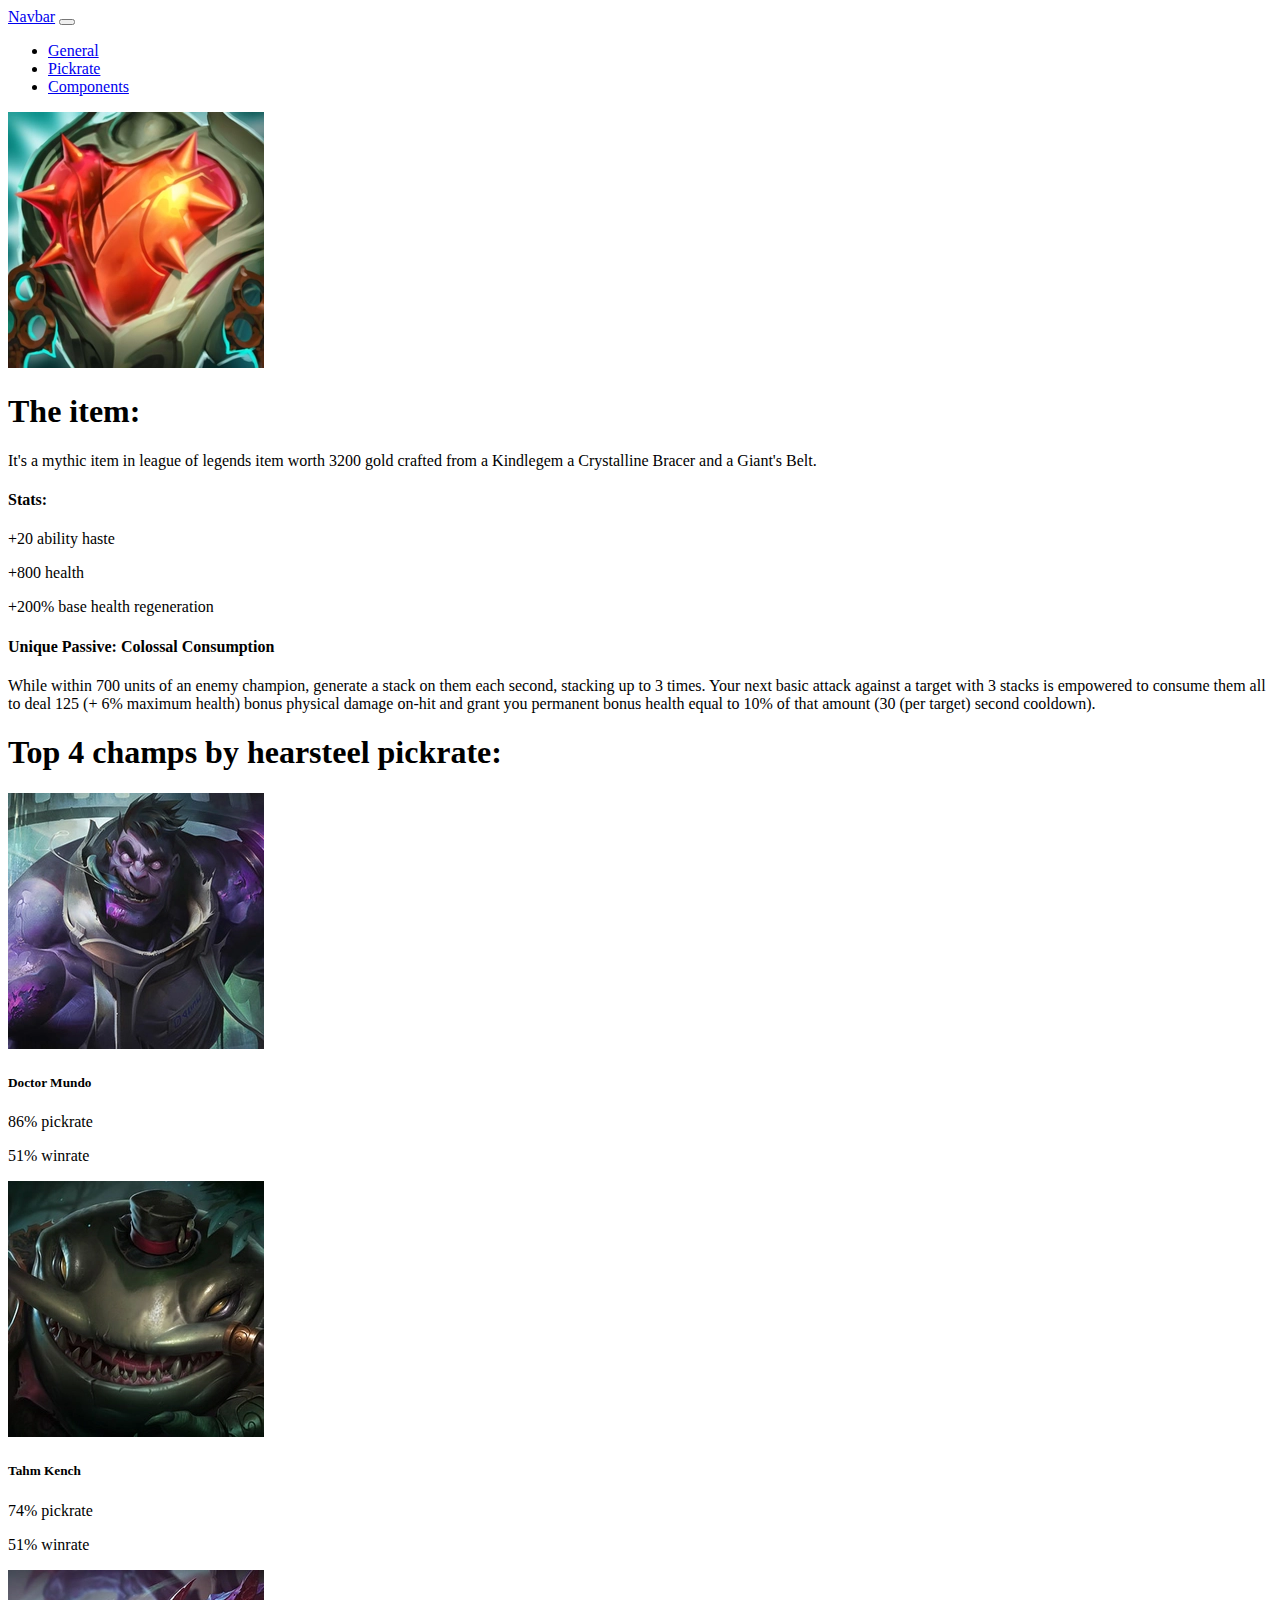
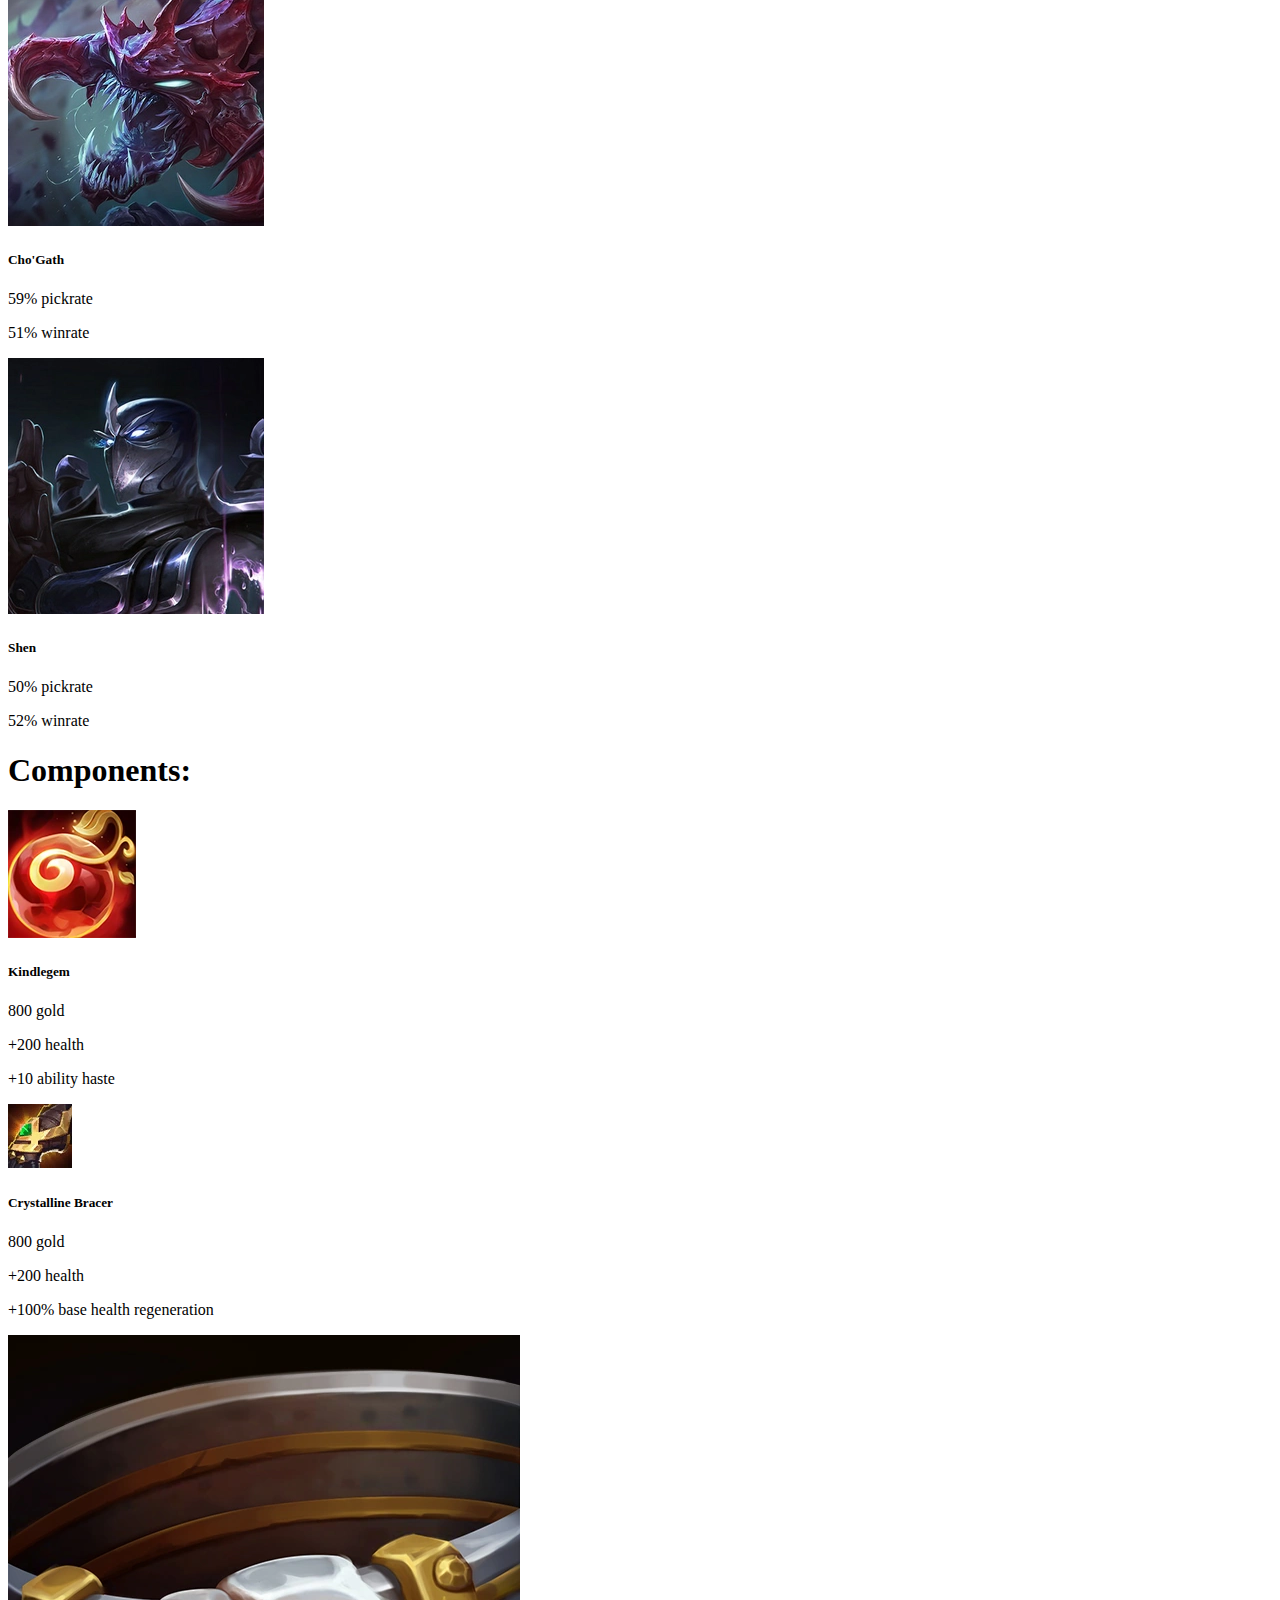
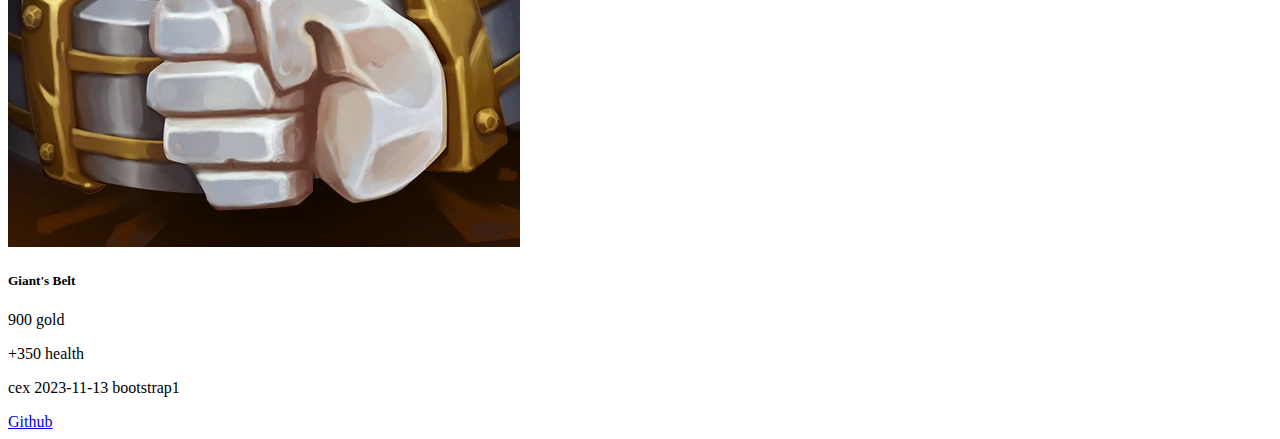
<file: bootstrap1/index.html>
<!DOCTYPE html>
<html lang="en">
<head>
    <meta charset="UTF-8">
    <meta name="viewport" content="width=device-width, initial-scale=1.0">
    <title>Heartsteel<3<3</title>

    <link href="https://cdn.jsdelivr.net/npm/bootstrap@5.3.2/dist/css/bootstrap.min.css" rel="stylesheet" integrity="sha384-T3c6CoIi6uLrA9TneNEoa7RxnatzjcDSCmG1MXxSR1GAsXEV/Dwwykc2MPK8M2HN" crossorigin="anonymous">
    <link href="index.html" rel="stylesheet">
</head>
<body data-bs-theme="dark">



    <nav class="navbar navbar-expand-lg bg-body-tertiary sticky-top">
        <div class="container-fluid">
            <a class="navbar-brand" href="#">Navbar</a>
            <button class="navbar-toggler" type="button" data-bs-toggle="collapse" data-bs-target="#navbarSupportedContent" aria-controls="navbarSupportedContent" aria-expanded="false" aria-label="Toggle navigation">
                <span class="navbar-toggler-icon"></span>
            </button>
            <div class="collapse navbar-collapse" id="navbarSupportedContent">
                <ul class="navbar-nav me-auto mb-2 mb-lg-0">
                    <li class="nav-item">
                        <a class="nav-link active" aria-current="page" href="#general">General</a>
                    </li>
                    <li class="nav-item">
                        <a class="nav-link active" aria-current="page" href="#pick">Pickrate</a>
                    </li>
                    <li class="nav-item">
                        <a class="nav-link active" aria-current="page" href="#comp">Components</a>
                    </li>
                </ul>
            </div>
        </div>
    </nav>

    <div class="container text-start">

        <div class="row bg-secondary rounded mt-4 m-2" id="general">
            <div class="col-md-5">
                <img src="static/item.png" class="w-75 m-5 rounded">
            </div>
            <div class="col-md-7 ">
                <h1>The item:</h1>
                <p>It's a mythic item in league of legends item worth 3200 gold crafted from a Kindlegem a Crystalline Bracer and a Giant's Belt.</p>
                <h4>Stats:</h4>
                <p>+20 ability haste</p>
                <p>+800 health</p>
                <p>+200% base health regeneration</p>
                <h4>Unique Passive: Colossal Consumption</h4>
                <p> While within 700 units of an enemy champion, generate a stack on them each second, stacking up to 3 times. Your next basic attack against a target with 3 stacks is empowered to consume them all to deal 125 (+ 6% maximum health) bonus physical damage on-hit and grant you permanent bonus health equal to 10% of that amount (30 (per target) second cooldown).</p>
            </div>
        </div>
        <div class="row mt-4 p-3 bg-secondary rounded m-2" id="pick">
            <div class="text-center">
                <h1>Top 4 champs by hearsteel pickrate:</h1>
            </div>
            <div class="col-md-6 col-lg-3 mt-2 mb-2">
                <div class="card">
                    <img src="static/1.png" class="card-img-top">
                    <div class="card-body">
                        <h5 class="card-title">Doctor Mundo</h5>
                        <p class="card-text ">86% pickrate</p>
                        <p class="card-text ">51% winrate</p>
                    </div>
                </div>
            </div>
            <div class="col-md-6 col-lg-3 mt-2 mb-2">
                <div class="card">
                    <img src="static/2.png" class="card-img-top">
                    <div class="card-body">
                        <h5 class="card-title">Tahm Kench</h5>
                        <p class="card-text">74% pickrate</p>
                        <p class="card-text">51% winrate</p>
                    </div>
                </div>
            </div>
            <div class="col-md-6 col-lg-3 mt-2 mb-2">
                <div class="card">
                    <img src="static/3.png" class="card-img-top">
                    <div class="card-body">
                        <h5 class="card-title">Cho'Gath</h5>
                        <p class="card-text">59% pickrate</p>
                        <p class="card-text">51% winrate</p>
                    </div>
                </div>
            </div>
            <div class="col-md-6 col-lg-3 mt-2 mb-2">
                <div class="card">
                    <img src="static/4.png" class="card-img-top">
                    <div class="card-body">
                        <h5 class="card-title">Shen</h5>
                        <p class="card-text">50% pickrate</p>
                        <p class="card-text">52% winrate</p>
                    </div>
                </div>
            </div>
        </div>
        <div class="row bg-secondary rounded mt-4 p-2 m-2" id="comp">
            <div class="text-center">
                <h1>Components:</h1>
            </div>
            <div class="col-md-12 col-lg-4 col-sm-12 mt-2 mb-2">
                <div class="card">
                    <img src="static/a.png" class="card-img-top">
                    <div class="card-body">
                        <h5 class="card-title">Kindlegem</h5>
                        <p class="card-text">800 gold</p>
                        <p class="card-text">+200 health</p>
                        <p class="card-text">+10 ability haste</p>
                    </div>
                </div>
            </div>
            <div class="col-md-6 col-lg-4 col-sm-12 mt-2 mb-2">
                <div class="card">
                    <img src="static/b.png" class="card-img-top">
                    <div class="card-body">
                        <h5 class="card-title">Crystalline Bracer</h5>
                        <p class="card-text">800 gold</p>
                        <p class="card-text">+200 health</p>
                        <p class="card-text">+100% base health regeneration</p>
                    </div>
                </div>
            </div>
            <div class="col-md-6 col-lg-4 col-sm-12 mt-2 mb-2">
                <div class="card">
                    <img src="static/c.png" class="card-img-top">
                    <div class="card-body">
                        <h5 class="card-title">Giant's Belt</h5>
                        <p class="card-text">900 gold</p>
                        <p class="card-text">+350 health</p>
                    </div>
                </div>
            </div>
        </div>
    </div>

    <footer class="mt-5 m-4 border-top border-primary">
        <div class="row">
            <div class="col-lg-6 col-md-12">
                <p>cex 2023-11-13 bootstrap1</p>
            </div>
            <div class="col-lg-6 col-md-12">
                <a href="https://github.com/DootMario/cex2023/tree/main/bootstrap1">Github</a>
            </div>
        </div>
    </footer>

    <script src="https://cdn.jsdelivr.net/npm/bootstrap@5.3.2/dist/js/bootstrap.bundle.min.js" integrity="sha384-C6RzsynM9kWDrMNeT87bh95OGNyZPhcTNXj1NW7RuBCsyN/o0jlpcV8Qyq46cDfL" crossorigin="anonymous"></script>

</body>
</html>
</file>
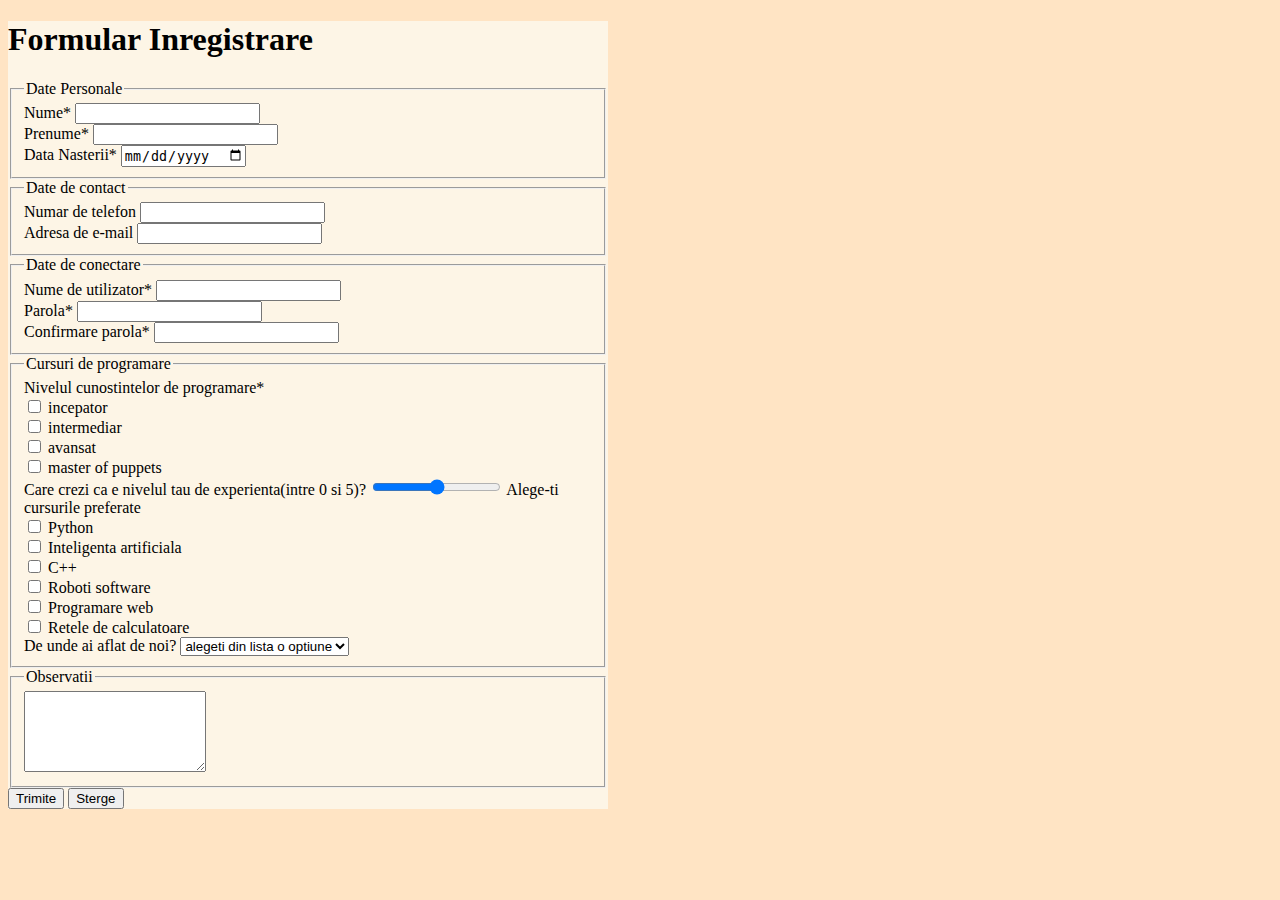
<file: formular/index.html>
<!DOCTYPE html>
<html lang="en">
<head>
    <meta charset="UTF-8">
    <meta name="viewport" content="width=device-width, initial-scale=1.0">
    <title>Document</title>
    <link rel="stylesheet" href="style.css">
    <link href="https://cdn.jsdelivr.net/npm/bootstrap@5.3.2/dist/css/bootstrap.min.css" rel="stylesheet" integrity="sha384-T3c6CoIi6uLrA9TneNEoa7RxnatzjcDSCmG1MXxSR1GAsXEV/Dwwykc2MPK8M2HN" crossorigin="anonymous">
</head>
<body>
<div class="container my-4 p-4">
    <h1 class="text-center py4">Formular Inregistrare</h1>
    <form action="GET" action="#" name="Inregistrare Curs" class="needs-validation" novalidate onsubmit="return validare()">
        <fieldset>
            <legend>Date Personale</legend>
            <div class="row">
                <div class="col-md-6">
                    <label class="form-label" for="nume">Nume*</label>
                    <input type="text" class="form-control" id="nume" name="nume" required/>
                </div>
                <div class="col-md-6">
                    <label class="form-label" for="nume">Prenume*</label>
                    <input type="text" class="form-control" id="prenume" name="prenume" required/>
                </div>
                <div class="col-md-6">
                    <label class="form-label" for="nume">Data Nasterii*</label>
                    <input type="date" class="form-control" id="data" name="data" required/>
                </div>
            </div>
        </fieldset>
        <fieldset>
            <legend>Date de contact</legend>
            <div class="row">
                <div class="col-md-6">
                    <label for="nr-tel" class="form-label">Numar de telefon</label>
                    <input type="text" class="form-control" id="nr-tel" name="nr-tel">
                </div>
                <div class="col-md-6">
                    <label for="email" class="form-label">Adresa de e-mail</label>
                    <input type="text" class="form-control" id="email" name="email">
                </div>
            </div>
        </fieldset>
        <fieldset>
            <legend>Date de conectare</legend>
            <div class="row">
                <div class="col">
                    <label for="uname" class="form-label">Nume de utilizator*</label>
                    <input type="text" class="form-control" id="uname" name="uname" required>
                </div>
                <div class="col-md-6">
                    <label for="pwd" class="form-label">Parola*</label>
                    <input type="text" class="form-control" id="pwd" name="pwd" required>
                </div>
                <div class="col-md-6">
                    <label for="cpwd" class="form-label">Confirmare parola*</label>
                    <input type="text" class="form-control" id="cpwd" name="cpwd" required>
                </div>
            </div>
        </fieldset>
        <fieldset>
            <legend>Cursuri de programare</legend>
            <label>Nivelul cunostintelor de programare*</label>
            <div class="form-check">
                <input type="checkbox" class="form-check-input" id="e1">
                <label for="e1" class="form-check-label">incepator</label>
            </div>
            <div class="form-check">
                <input type="checkbox" class="form-check-input" id="e2">
                <label for="e2" class="form-check-label">intermediar</label>
            </div>
            <div class="form-check">
                <input type="checkbox" class="form-check-input" id="e3">
                <label for="e3" class="form-check-label">avansat</label>
            </div>
            <div class="form-check">
                <input type="checkbox" class="form-check-input" id="e4">
                <label for="e4" class="form-check-label">master of puppets</label>
            </div>
            <label for="exp" class="form-label d-inline-block">Care crezi ca e nivelul tau de experienta(intre 0 si 5)?</label>
            <input type="range" class="form-control" id="exp" name="exp" min="1" max="5">

            <label>Alege-ti cursurile preferate</label>
            <div class="form-check"><input type="checkbox" class="form-check-input" id="c1">
                <label for="c1" class="form-check-label">Python</label>
            </div>
            <div class="form-check"><input type="checkbox" class="form-check-input" id="c2">
                <label for="c2" class="form-check-label">Inteligenta artificiala</label>
            </div>
            <div class="form-check"><input type="checkbox" class="form-check-input" id="c3">
                <label for="c3" class="form-check-label">C++</label>
            </div>
            <div class="form-check"><input type="checkbox" class="form-check-input" id="c4">
                <label for="c4" class="form-check-label">Roboti software</label>
            </div>
            <div class="form-check"><input type="checkbox" class="form-check-input" id="c5">
                <label for="c5" class="form-check-label">Programare web</label>
            </div>
            <div class="form-check"><input type="checkbox" class="form-check-input" id="c6">
                <label for="c6" class="form-check-label">Retele de calculatoare</label>
            </div>

            <label>De unde ai aflat de noi?</label>
            <select class="form-select" aria-label="select aflare">
                <option selected>alegeti din lista o optiune</option>
                <option value="1">One</option>
                <option value="2">Two</option>
                <option value="3">Three</option>
            </select>
        </fieldset>
        <fieldset>
            <legend>Observatii</legend>
            <div class="mb-3">
                <textarea class="form-control" id="extra" rows="5"></textarea>
            </div>
        </fieldset>

        <button class="btn btn-primary btn-large">Trimite</button>
        <button class="btn btn-primary btn-large">Sterge</button>

    </form>
</div>

<link href="https://cdn.jsdelivr.net/npm/bootstrap@5.3.2/dist/css/bootstrap.min.css" rel="stylesheet" integrity="sha384-T3c6CoIi6uLrA9TneNEoa7RxnatzjcDSCmG1MXxSR1GAsXEV/Dwwykc2MPK8M2HN" crossorigin="anonymous">
</body>
</html>
</file>
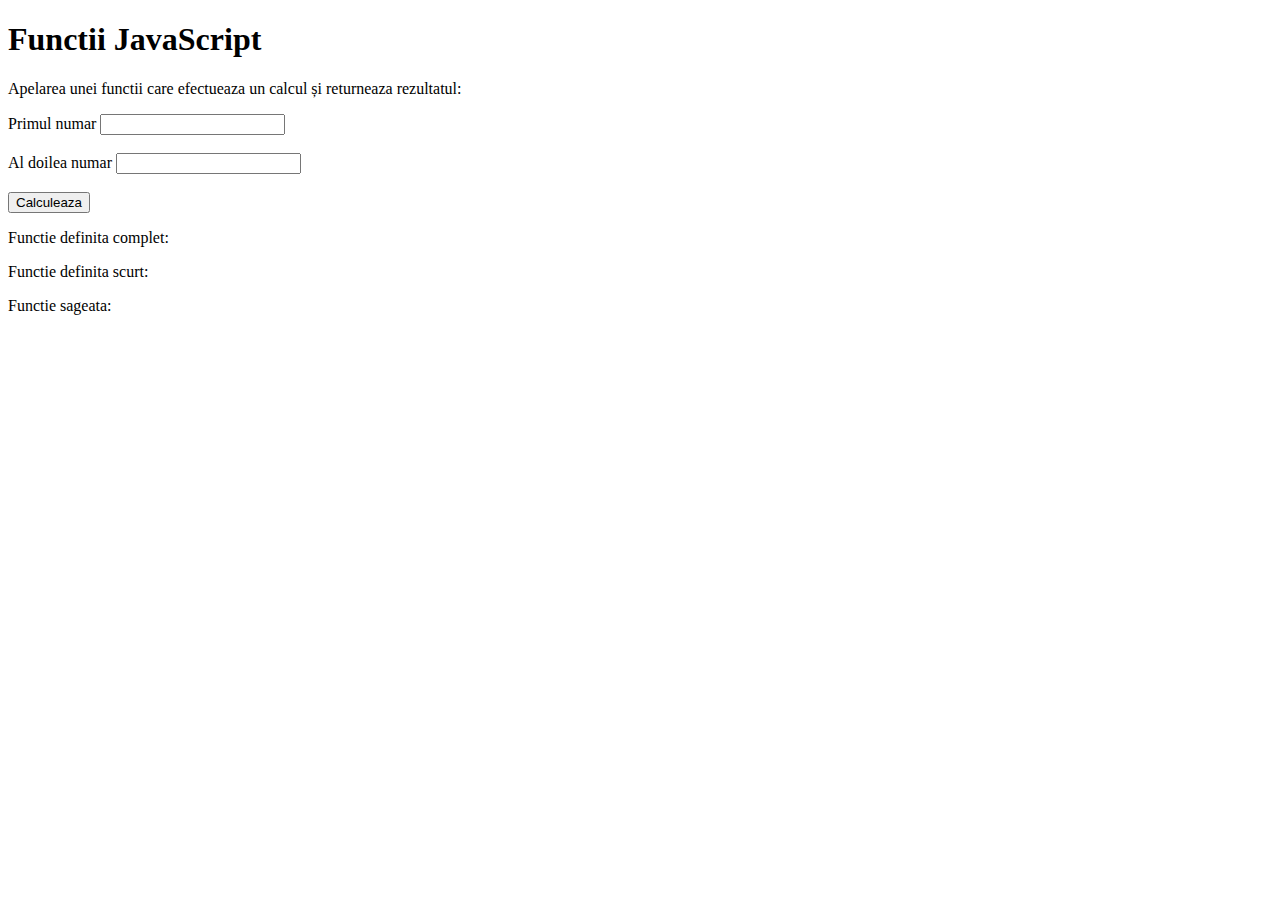
<file: functiiJS/index.html>
<!DOCTYPE html>
<html lang="en">
<head>
  <meta charset="UTF-8">
  <title>Title</title>
</head>
<body>

<h1>Functii JavaScript</h1>
<p>Apelarea unei functii care efectueaza un calcul și returneaza rezultatul:</p>
<form action="#">
    <label for="numar1">Primul numar</label>
    <input type="text" name="numar1" id="numar1">
    <br><br>
    <label for="numar2">Al doilea numar</label>
    <input type="text" name="numar2" id="numar2">
    <br><br>
    <button type="submit" id="submit-btn">Calculeaza</button>
</form>
<p id="produs1">Functie definita complet: </p>
<p id="produs2">Functie definita scurt: </p>
<p id="produs3">Functie sageata: </p>
<script>
    function numeFunctie(a, b) {
        return a * b;
    }
    const var2 = function (a, b) { return a * b };
    const var3 = (x, y) => x * y;
    const btn = document.getElementById("submit-btn");
    btn.addEventListener("click", function (e) {
        e.preventDefault();
        let nr1 = document.getElementById("numar1").value;
        let nr2 = document.getElementById("numar2").value;
        let produs1 = numeFunctie(nr1, nr2);
        document.getElementById("produs1").innerHTML += produs1;
        let produs2 = var2(nr1, nr2);
        document.getElementById("produs2").innerHTML += produs2;
        let produs3 = var3(nr1, nr2);
        document.getElementById("produs3").innerHTML += produs3;
    });
</script>

</body>
</html>
</file>
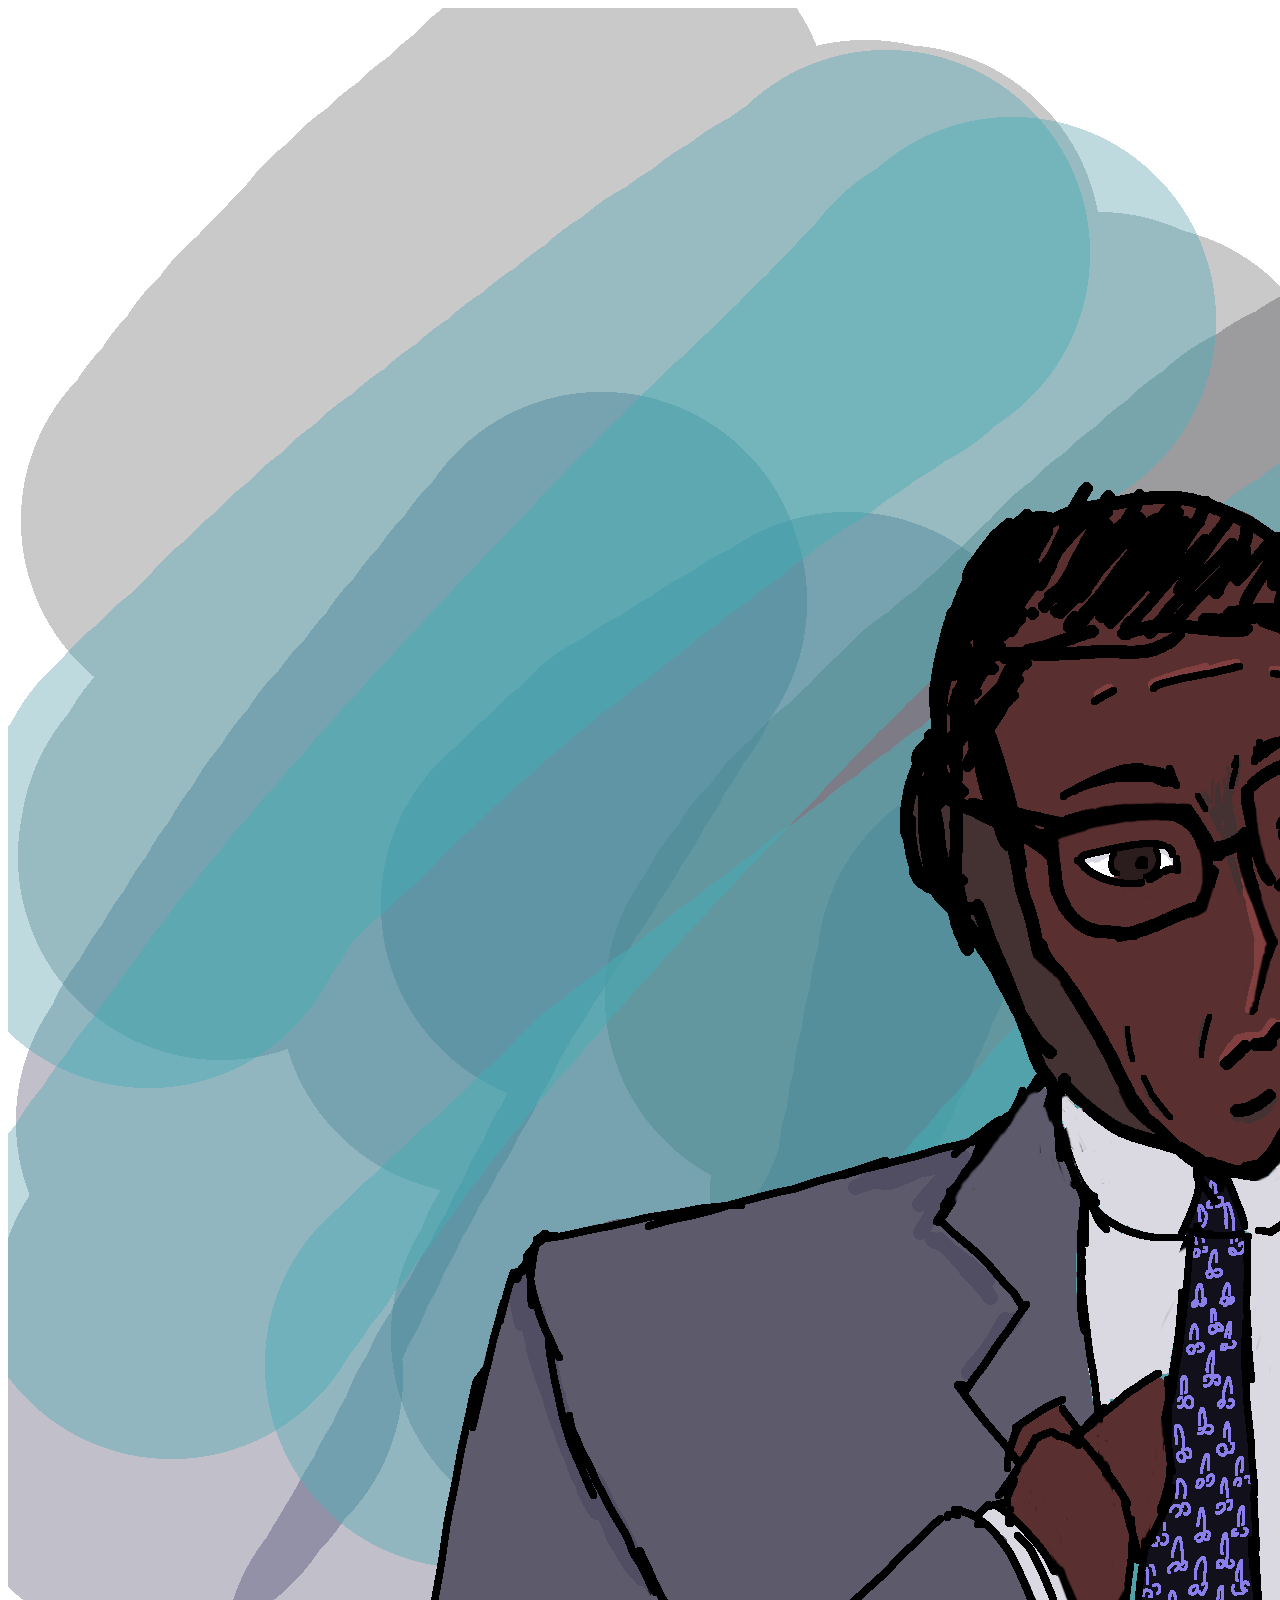
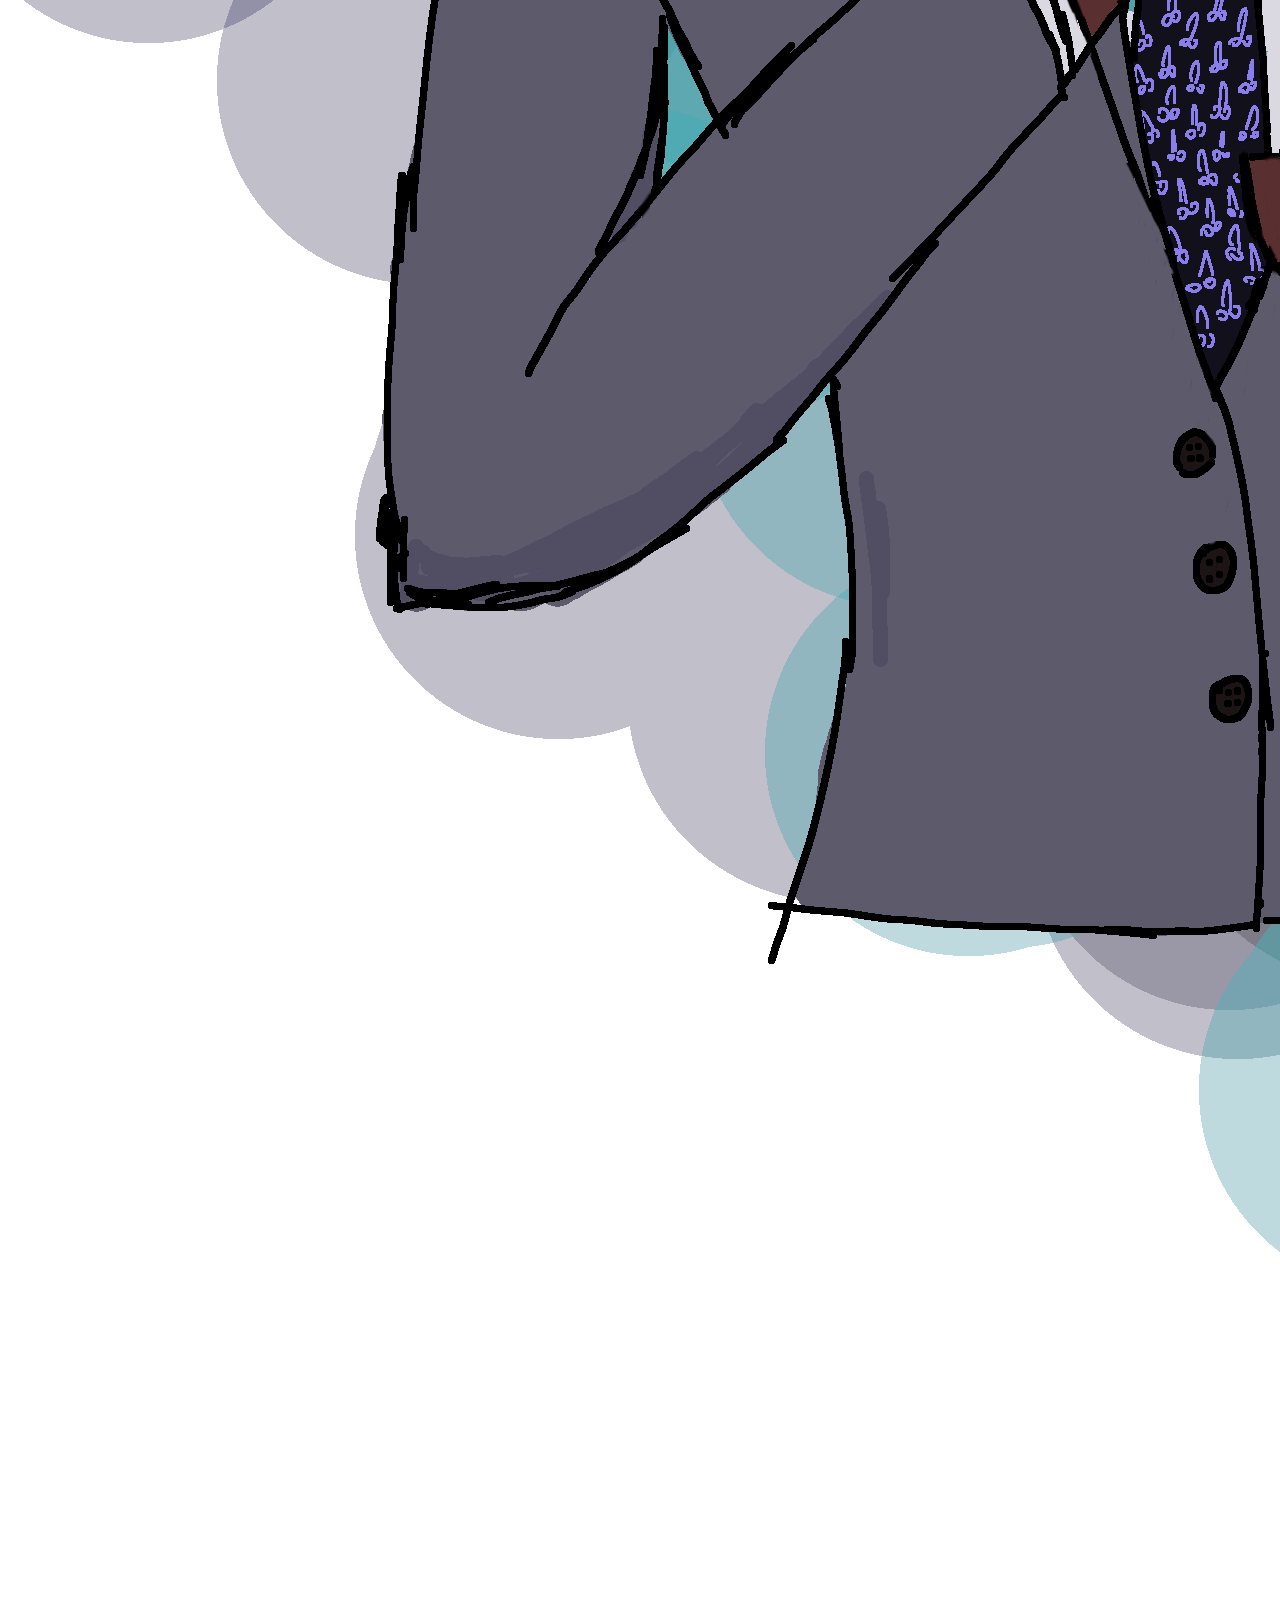
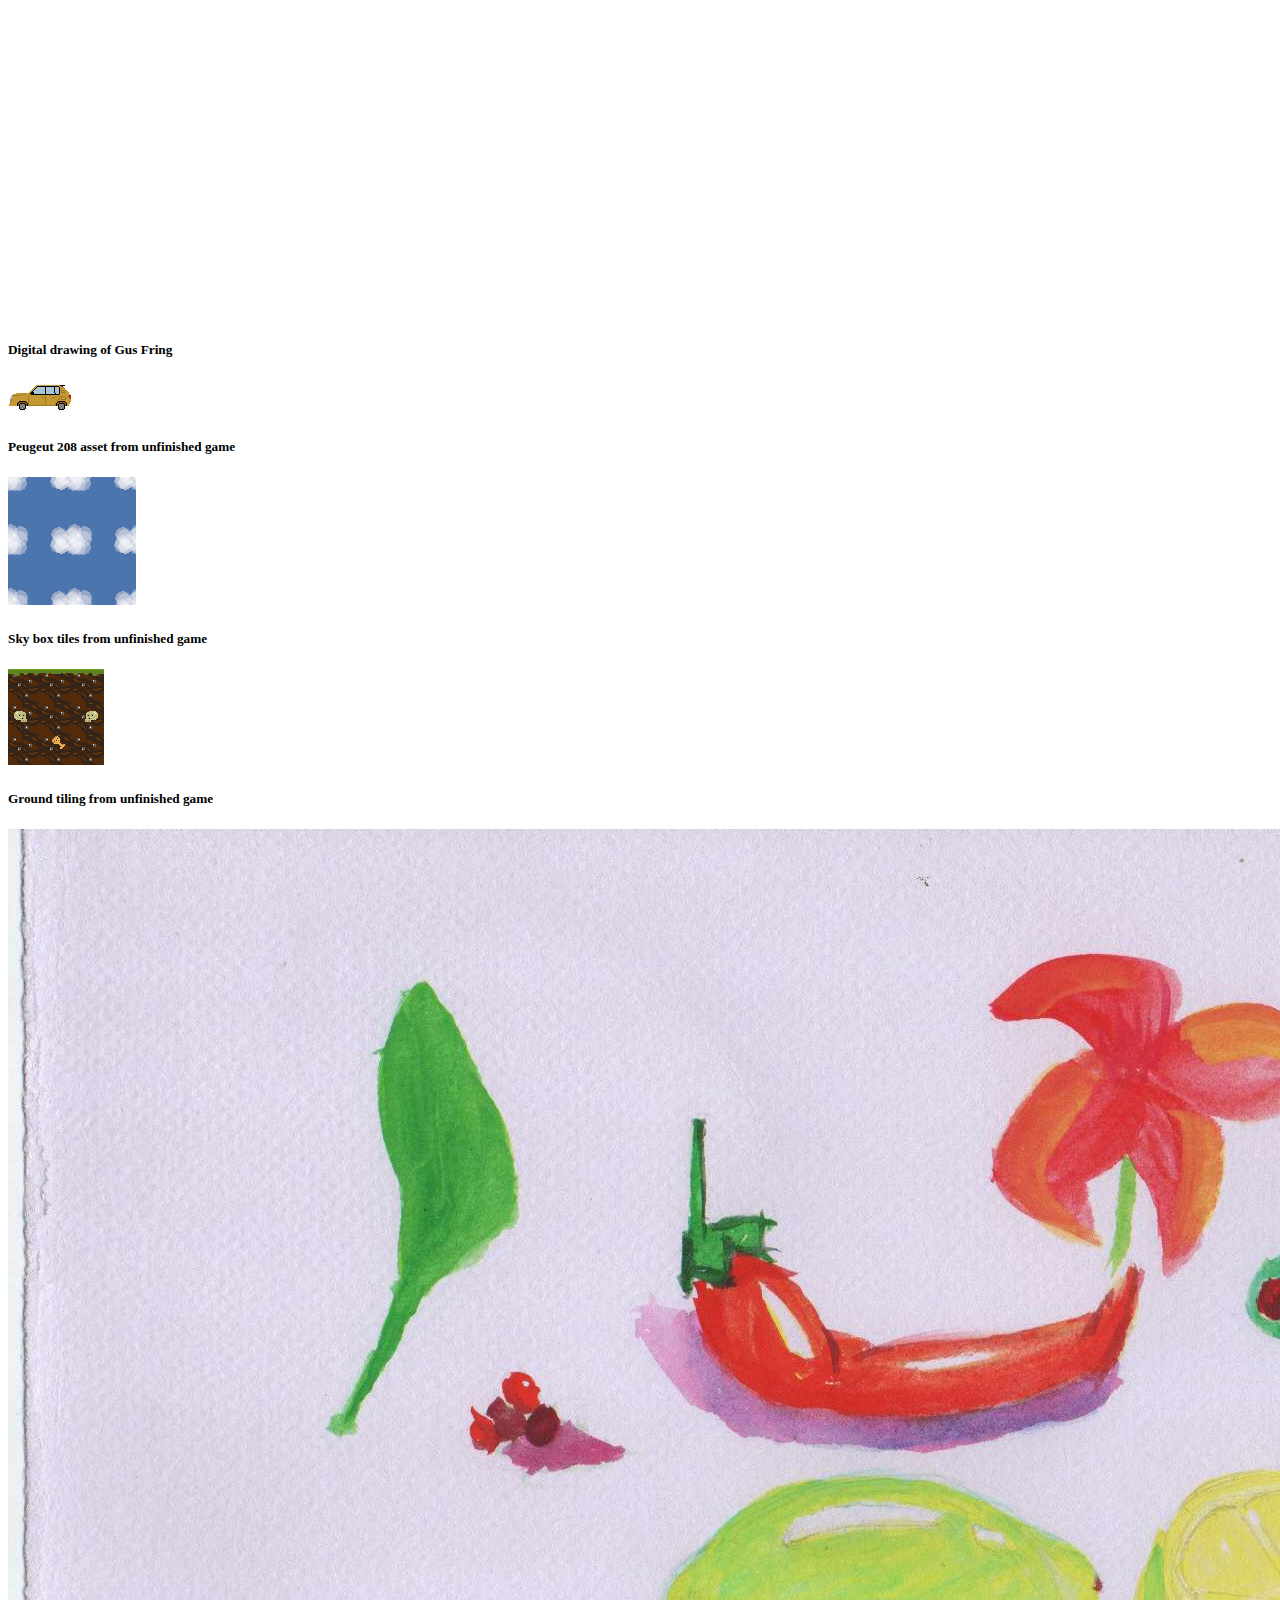
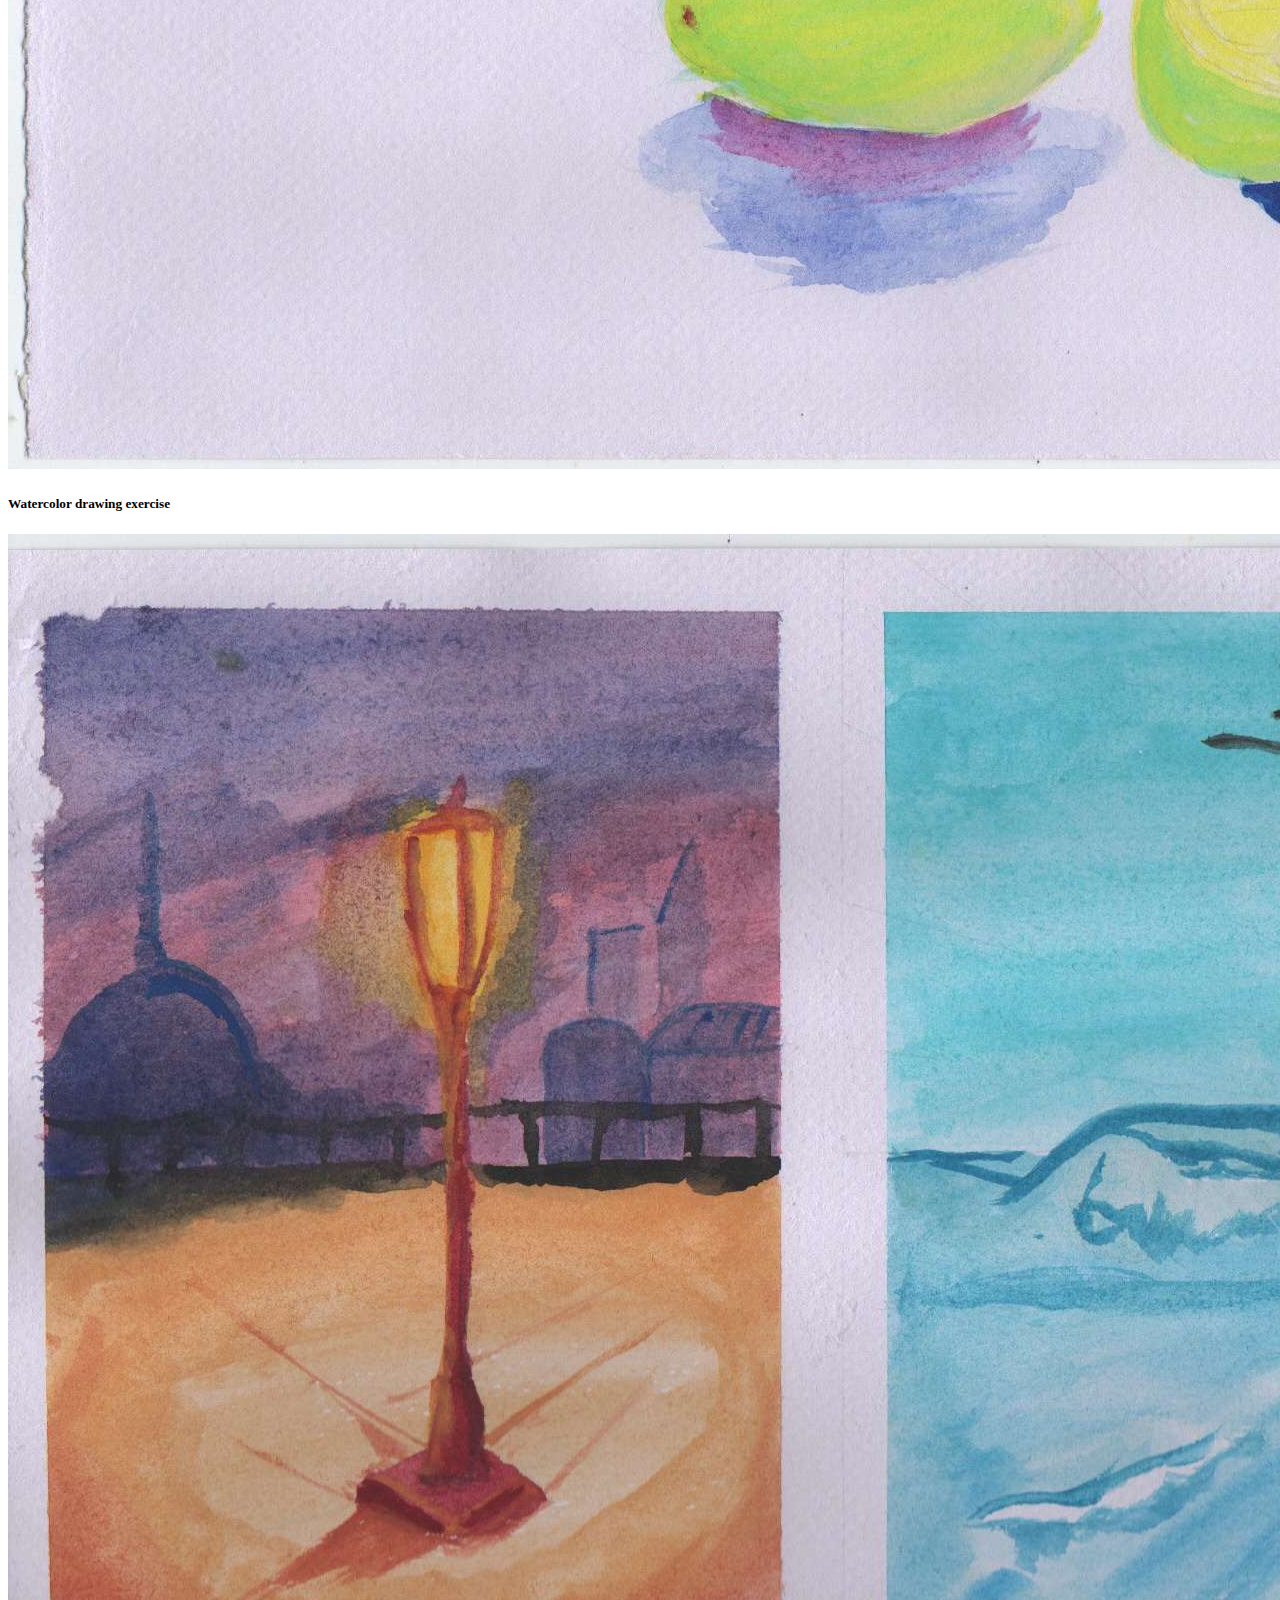
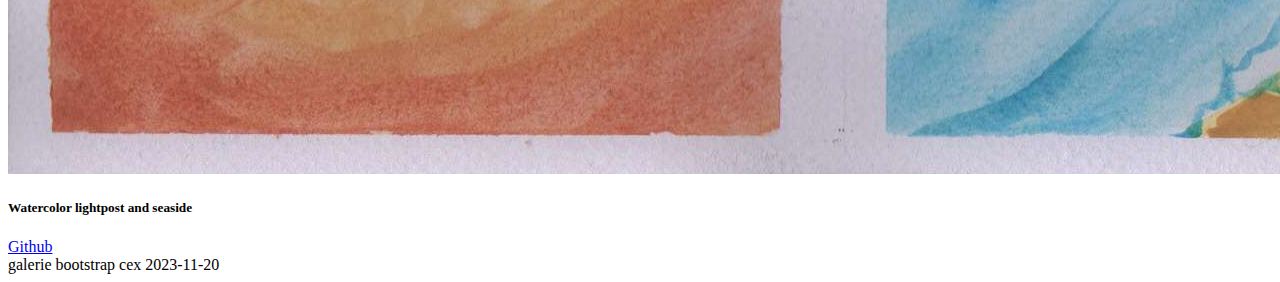
<file: galerie/index.html>
<!DOCTYPE html>
<html lang="en">
<head>
    <meta charset="UTF-8">
    <link rel="stylesheet" href="style.css">
    <link href="https://cdn.jsdelivr.net/npm/bootstrap@5.3.2/dist/css/bootstrap.min.css" rel="stylesheet" integrity="sha384-T3c6CoIi6uLrA9TneNEoa7RxnatzjcDSCmG1MXxSR1GAsXEV/Dwwykc2MPK8M2HN" crossorigin="anonymous">
    <title>Title</title>
</head>
<body data-bs-theme="dark">
    <div class="container">

        <div class="row">
            <div class="col-lg-6">
                <div class="card my-4 mx-2 border-primary border-4">
                    <img src="images/mrFring.png" class="card-img-top ">
                    <div class="card-body">
                        <h5 class="card-title">Digital drawing of Gus Fring</h5>
                    </div>
                </div>
                <div class="card my-4 mx-2 border-primary border-4">
                    <img src="images/208.png" class="card-img-top pixel">
                    <div class="card-body">
                        <h5 class="card-title">Peugeut 208 asset from unfinished game</h5>
                    </div>
                </div>
            </div>
            <div class="col-lg-6">
                <div class="card my-4 mx-2 border-primary border-4">
                    <img src="images/sky.png" class="card-img-top pixel">
                    <div class="card-body">
                        <h5 class="card-title">Sky box tiles from unfinished game</h5>
                    </div>
                </div>
                <div class="card my-4 mx-2 border-primary border-4">
                    <img src="images/groundDirt.png" class="card-img-top pixel">
                    <div class="card-body">
                        <h5 class="card-title">Ground tiling from unfinished game</h5>
                    </div>
                </div>
            </div>
        </div>
        <div class="row">
            <div class="col-lg-6">
                <div class="card my-4 mx-2 border-primary border-4">
                    <img src="images/20230916pain.jpg" class="card-img-top">
                    <div class="card-body">
                        <h5 class="card-title">Watercolor drawing exercise</h5>
                    </div>
                </div>
            </div>
            <div class="col-lg-6">
                <div class="card my-4 mx-2 border-primary border-4">
                    <img src="images/20231003-194542.png" class="card-img-top">
                    <div class="card-body">
                        <h5 class="card-title">Watercolor lightpost and seaside</h5>
                    </div>
                </div>
            </div>
        </div>

        <div class="m-5"></div>
        
        <div class="container mt-5 border-top border-secondary">
            <div class="row">
                <div class="col-lg-6">
                    <a href="https://github.com/DootMario/cex2023/tree/main/galerie">Github</a>
                </div>
                <div class="col-lg-6">galerie bootstrap cex 2023-11-20</div>
            </div>
        </div>

    </div>


<script src="https://cdn.jsdelivr.net/npm/@popperjs/core@2.11.8/dist/umd/popper.min.js" integrity="sha384-I7E8VVD/ismYTF4hNIPjVp/Zjvgyol6VFvRkX/vR+Vc4jQkC+hVqc2pM8ODewa9r" crossorigin="anonymous"></script>
<script src="https://cdn.jsdelivr.net/npm/bootstrap@5.3.2/dist/js/bootstrap.bundle.min.js" integrity="sha384-C6RzsynM9kWDrMNeT87bh95OGNyZPhcTNXj1NW7RuBCsyN/o0jlpcV8Qyq46cDfL" crossorigin="anonymous"></script>
</body>
</html>
</file>
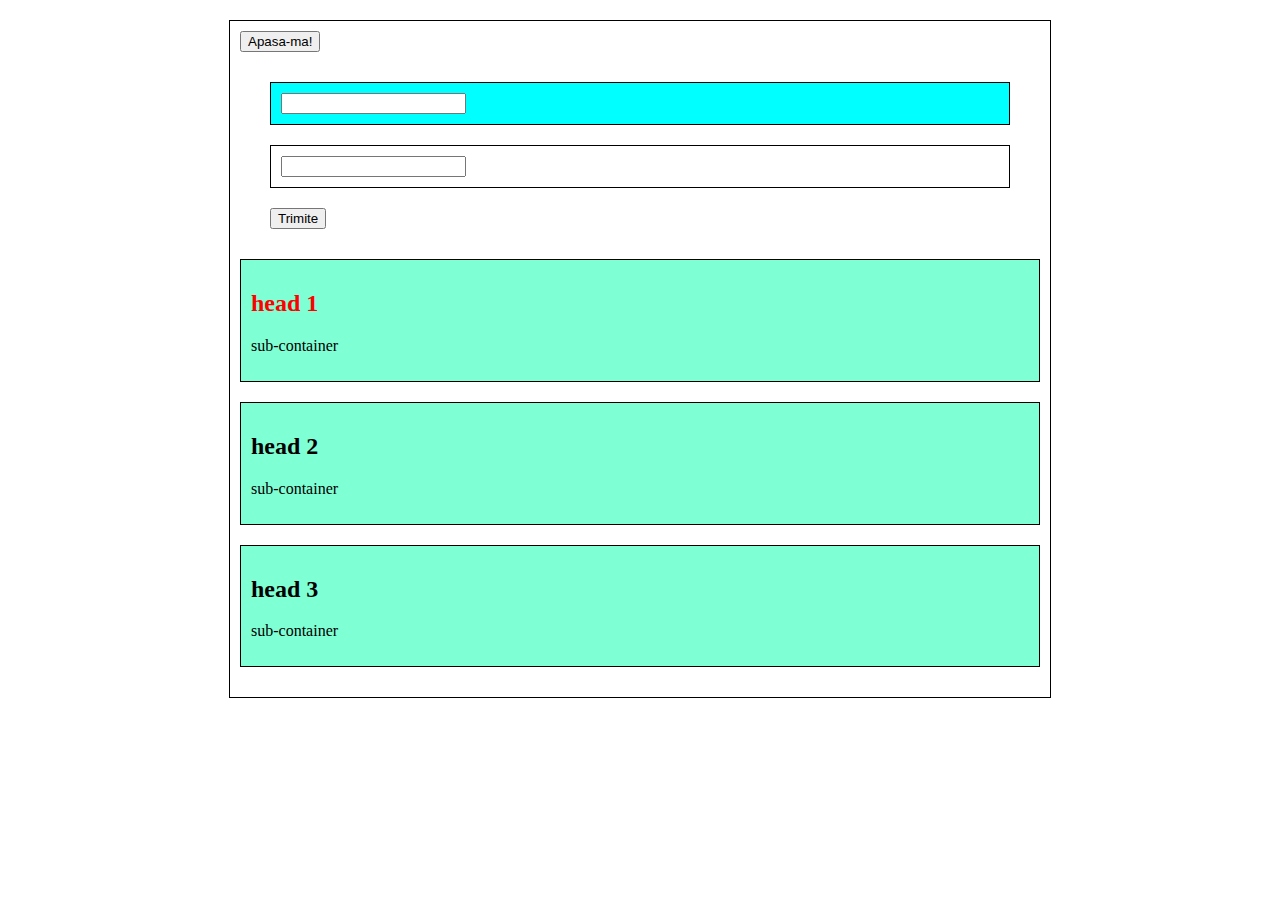
<file: JsDom/index.html>
<!DOCTYPE html>
<html lang="en">
<head>
    <meta charset="UTF-8">
    <meta name="viewport" content="width=device-width, initial-scale=1.0">
    <link rel="stylesheet" href="style.css">
    <title>Document</title>
</head>
<body>

<div class="container">
    <button id="IdButon">Apasa-ma!</button>

    <form action="#">
        <div class="txtInput">
            <label for="text1"></label>
            <input type="text" id="text1" name="text1">
        </div>
        <div class="txtInput">
            <label for="text2"></label>
            <input type="text" id="text2" name="text2">
        </div>
        <button id="submit-btn">Trimite</button>
    </form>

    <div class="sub-container">
        <h2>head 1</h2>
        <p>sub-container</p>
    </div>
    <div class="sub-container">
        <h2>head 2</h2>
        <p>sub-container</p>
    </div>
    <div class="sub-container">
        <h2>head 3</h2>
        <p>sub-container</p>
    </div>

</div>

<script src="scripts.js"></script>
</body>
</html>
</file>
<file: formular/style.css>
body{
    background-color: bisque !important;
}

.container{

    width: 600px;
    background-color: oldlace;

}
</file>
<file: galerie/style.css>
.pixel{

    /*width: 1024px;*/
    /*height: 512px;*/
    image-rendering: pixelated;

}
</file>
<file: JsDom/style.css>
form{
    margin: 30px;
}

div{
    border: 1px solid black;
    margin: 20px auto;
    padding: 10px;
}

.container{
    width: 800px;
}
</file>
